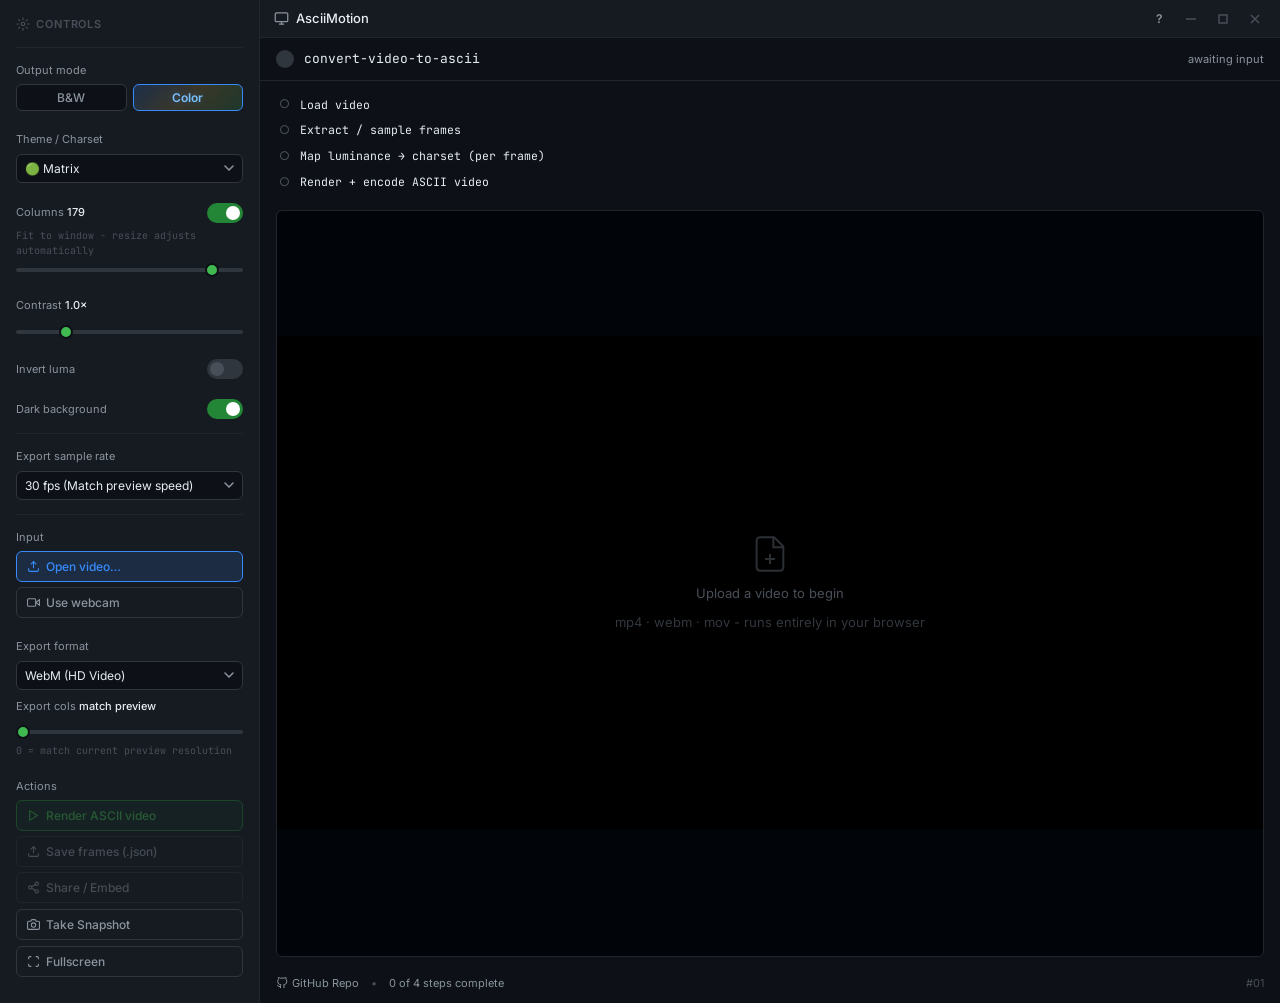
<file: index.html>
<!DOCTYPE html>
<!-- AsciiMotion v2 - addendum features wired in -->
<html lang="en">

<head>
  <meta charset="UTF-8" />
  <meta name="viewport" content="width=device-width, initial-scale=1.0" />
  <title>AsciiMotion - Video to ASCII Converter</title>
  <meta name="description"
    content="Convert any video to ASCII art in your browser. Live playback, B&W or colour modes, and downloadable output - no server required." />
  <link rel="preconnect" href="https://fonts.googleapis.com" />
  <link rel="preconnect" href="https://fonts.gstatic.com" crossorigin />
  <link
    href="https://fonts.googleapis.com/css2?family=Inter:wght@400;500;600&family=JetBrains+Mono:wght@400;500&display=swap"
    rel="stylesheet" />
  <link rel="stylesheet" href="style.css" />
</head>

<body>

  <div id="drop-overlay" class="drop-overlay" aria-hidden="true">
    <div class="drop-inner">
      <svg width="48" height="48" viewBox="0 0 24 24" fill="none" stroke="currentColor" stroke-width="1.5">
        <path d="M21 15v4a2 2 0 0 1-2 2H5a2 2 0 0 1-2-2v-4" />
        <polyline points="17 8 12 3 7 8" />
        <line x1="12" y1="3" x2="12" y2="15" />
      </svg>
      <p>Drop video here</p>
    </div>
  </div>

  <div class="app-wrapper">

    <!-- Controls panel -->
    <aside class="controls-panel" id="controls-panel">
      <div class="controls-title">
        <svg width="14" height="14" viewBox="0 0 24 24" fill="none" stroke="currentColor" stroke-width="2">
          <circle cx="12" cy="12" r="3" />
          <path
            d="M12 1v4M12 19v4M4.22 4.22l2.83 2.83M16.95 16.95l2.83 2.83M1 12h4M19 12h4M4.22 19.78l2.83-2.83M16.95 7.05l2.83-2.83" />
        </svg>
        Controls
      </div>

      <!-- Mode toggle -->
      <div class="ctrl-group">
        <label class="ctrl-label">Output mode</label>
        <div class="toggle-row">
          <button id="btn-bw" class="mode-btn active" data-mode="bw">B&amp;W</button>
          <button id="btn-color" class="mode-btn" data-mode="color">Color</button>
        </div>
      </div>

      <!-- Theme / Character set -->
      <div class="ctrl-group">
        <label class="ctrl-label" for="sel-charset">Theme / Charset</label>
        <select id="sel-charset" class="ctrl-select">
          <optgroup label="── Themes ──">
            <option value="theme-matrix">🟢 Matrix</option>
            <option value="theme-ibm">▓ Retro IBM</option>
            <option value="theme-braille">⣿ Braille (hi-res)</option>
          </optgroup>
          <optgroup label="── Classic ──">
            <option value="detailed">Detailed (@%#*+=-:. )</option>
            <option value="simple">Simple (#*+-:. )</option>
            <option value="blocks">Blocks (█▓▒░ )</option>
            <option value="binary">Binary (01 )</option>
          </optgroup>
        </select>
      </div>

      <!-- Resolution + Fit to window -->
      <div class="ctrl-group">
        <div class="ctrl-row" style="margin-bottom:5px">
          <label class="ctrl-label" style="margin:0">Columns <span id="lbl-cols" class="ctrl-val">auto</span></label>
          <label class="switch" title="Fit columns to container width">
            <input id="chk-fit" type="checkbox" checked />
            <span class="switch-track"></span>
          </label>
        </div>
        <div class="fit-hint" id="fit-hint">Fit to window - resize adjusts automatically</div>
        <input id="sl-cols" type="range" min="20" max="200" value="80" step="5" class="ctrl-slider" disabled />
      </div>

      <!-- Contrast -->
      <div class="ctrl-group">
        <label class="ctrl-label">Contrast <span id="lbl-contrast" class="ctrl-val">1.0×</span></label>
        <input id="sl-contrast" type="range" min="0.5" max="3.0" value="1.0" step="0.1" class="ctrl-slider" />
      </div>

      <!-- Invert -->
      <div class="ctrl-group ctrl-row">
        <label class="ctrl-label" for="chk-invert">Invert luma</label>
        <label class="switch">
          <input id="chk-invert" type="checkbox" />
          <span class="switch-track"></span>
        </label>
      </div>

      <!-- Dark bg (color mode) -->
      <div class="ctrl-group ctrl-row">
        <label class="ctrl-label" for="chk-dark-bg">Dark background</label>
        <label class="switch">
          <input id="chk-dark-bg" type="checkbox" checked />
          <span class="switch-track"></span>
        </label>
      </div>

      <hr class="ctrl-divider" />

      <!-- Export fps -->
      <div class="ctrl-group">
        <label class="ctrl-label" for="sel-fps">Export sample rate</label>
        <select id="sel-fps" class="ctrl-select">
          <option value="30" selected>30 fps (Match preview speed)</option>
          <option value="24">24 fps (Cinema)</option>
          <option value="15">15 fps</option>
          <option value="12">12 fps (Retro)</option>
          <option value="60">60 fps (Ultra smooth)</option>
        </select>
      </div>

      <!-- Warning estimate -->
      <div id="warn-box" class="warn-box hidden">
        <svg width="13" height="13" viewBox="0 0 24 24" fill="none" stroke="currentColor" stroke-width="2">
          <path d="M10.29 3.86L1.82 18a2 2 0 0 0 1.71 3h16.94a2 2 0 0 0 1.71-3L13.71 3.86a2 2 0 0 0-3.42 0z" />
          <line x1="12" y1="9" x2="12" y2="13" />
          <line x1="12" y1="17" x2="12.01" y2="17" />
        </svg>
        <span id="warn-text"></span>
      </div>

      <hr class="ctrl-divider" />

      <!-- Action buttons -->
      <div class="ctrl-group">
        <label class="ctrl-label">Input</label>
        <button id="btn-pick" class="ctrl-btn btn-primary">
          <svg width="13" height="13" viewBox="0 0 24 24" fill="none" stroke="currentColor" stroke-width="2">
            <path d="M21 15v4a2 2 0 0 1-2 2H5a2 2 0 0 1-2-2v-4" />
            <polyline points="17 8 12 3 7 8" />
            <line x1="12" y1="3" x2="12" y2="15" />
          </svg>
          Open video…
        </button>
        <button id="btn-webcam" class="ctrl-btn btn-ghost">
          <svg width="13" height="13" viewBox="0 0 24 24" fill="none" stroke="currentColor" stroke-width="2">
            <path d="M23 7l-7 5 7 5V7z" />
            <rect x="1" y="5" width="15" height="14" rx="2" />
          </svg>
          Use webcam
        </button>
        <button id="btn-stopcam" class="ctrl-btn hidden" style="border:1px solid var(--red);color:var(--red)">
          <svg width="13" height="13" viewBox="0 0 24 24" fill="none" stroke="currentColor" stroke-width="2">
            <circle cx="12" cy="12" r="10" />
            <line x1="15" y1="9" x2="9" y2="15" />
            <line x1="9" y1="9" x2="15" y2="15" />
          </svg>
          Stop camera
        </button>
        <div id="cam-error" class="cam-error hidden"></div>
        <input id="file-input" type="file" accept="video/mp4,video/webm,video/quicktime,.mp4,.webm,.mov" hidden />
      </div>

      <div class="ctrl-group">
        <label class="ctrl-label">Export format</label>
        <select id="sel-format" class="ctrl-select">
          <option value="webm">WebM (HD Video)</option>
          <option value="mp4">MP4 (browser-dependent)</option>
          <option value="gif">GIF (Animation)</option>
        </select>
        <label class="ctrl-label" style="margin-top:8px">Export cols <span id="lbl-export-cols" class="ctrl-val">match
            preview</span></label>
        <input id="sl-export-cols" type="range" min="0" max="300" value="0" step="5" class="ctrl-slider" />
        <div class="fit-hint">0 = match current preview resolution</div>
      </div>
      <div class="ctrl-group">
        <label class="ctrl-label">Actions</label>
        <button id="btn-render" class="ctrl-btn btn-accent" disabled>
          <svg width="13" height="13" viewBox="0 0 24 24" fill="none" stroke="currentColor" stroke-width="2">
            <polygon points="5 3 19 12 5 21 5 3" />
          </svg>
          Render ASCII video
        </button>
        <button id="btn-dl-json" class="ctrl-btn btn-ghost" disabled>
          <svg width="13" height="13" viewBox="0 0 24 24" fill="none" stroke="currentColor" stroke-width="2">
            <path d="M21 15v4a2 2 0 0 1-2 2H5a2 2 0 0 1-2-2v-4" />
            <polyline points="17 8 12 3 7 8" />
            <line x1="12" y1="3" x2="12" y2="15" />
          </svg>
          Save frames (.json)
        </button>
        <button id="btn-share" class="ctrl-btn btn-ghost" disabled>
          <svg width="13" height="13" viewBox="0 0 24 24" fill="none" stroke="currentColor" stroke-width="2">
            <circle cx="18" cy="5" r="3" />
            <circle cx="6" cy="12" r="3" />
            <circle cx="18" cy="19" r="3" />
            <line x1="8.59" y1="13.51" x2="15.42" y2="17.49" />
            <line x1="15.41" y1="6.51" x2="8.59" y2="10.49" />
          </svg>
          Share / Embed
        </button>
        <button id="btn-snapshot" class="ctrl-btn btn-ghost" style="margin-top:6px">
          <svg width="13" height="13" viewBox="0 0 24 24" fill="none" stroke="currentColor" stroke-width="2">
            <path d="M23 19a2 2 0 0 1-2 2H3a2 2 0 0 1-2-2V8a2 2 0 0 1 2-2h4l2-3h6l2 3h4a2 2 0 0 1 2 2z" />
            <circle cx="12" cy="13" r="4" />
          </svg>
          Take Snapshot
        </button>
        <button id="btn-fullscreen" class="ctrl-btn btn-ghost" style="margin-top:6px">
          <svg width="13" height="13" viewBox="0 0 24 24" fill="none" stroke="currentColor" stroke-width="2">
            <path d="M8 3H5a2 2 0 0 0-2 2v3m18 0V5a2 2 0 0 0-2-2h-3m0 18h3a2 2 0 0 0 2-2v-3M3 16v3a2 2 0 0 0 2 2h3" />
          </svg>
          Fullscreen
        </button>
      </div>
    </aside>

    <!-- Main CI log panel -->
    <main class="ci-window" id="ci-window">

      <!-- Window chrome: Linux/GTK style -->
      <header class="win-titlebar">
        <div class="win-title-left">
          <svg class="win-icon" width="15" height="15" viewBox="0 0 24 24" fill="none" stroke="currentColor"
            stroke-width="2">
            <rect x="2" y="3" width="20" height="14" rx="2" />
            <line x1="8" y1="21" x2="16" y2="21" />
            <line x1="12" y1="17" x2="12" y2="21" />
          </svg>
          <span>AsciiMotion</span>
        </div>
        <div class="win-controls">
          <button class="win-btn" id="btn-shortcuts" aria-label="Keyboard shortcuts"
            title="Keyboard shortcuts (?)">?</button>
          <button class="win-btn" aria-label="Minimize" title="Minimize">
            <svg width="10" height="2" viewBox="0 0 10 2">
              <line x1="0" y1="1" x2="10" y2="1" stroke="currentColor" stroke-width="1.5" />
            </svg>
          </button>
          <button class="win-btn" id="btn-maximize" aria-label="Maximize" title="Maximize">
            <svg width="10" height="10" viewBox="0 0 10 10">
              <rect x="1" y="1" width="8" height="8" stroke="currentColor" stroke-width="1.5" fill="none" />
            </svg>
          </button>
          <button class="win-btn win-btn-close" aria-label="Close" title="Close">
            <svg width="10" height="10" viewBox="0 0 10 10">
              <line x1="1" y1="1" x2="9" y2="9" stroke="currentColor" stroke-width="1.5" />
              <line x1="9" y1="1" x2="1" y2="9" stroke="currentColor" stroke-width="1.5" />
            </svg>
          </button>
        </div>
      </header>

      <!-- Job row -->
      <div class="job-row">
        <div class="job-status-dot" id="job-dot" data-state="idle">
          <svg class="icon-check" width="10" height="10" viewBox="0 0 12 12">
            <polyline points="1.5 6 4.5 9 10.5 3" stroke="currentColor" stroke-width="2" fill="none"
              stroke-linecap="round" />
          </svg>
          <svg class="icon-x" width="10" height="10" viewBox="0 0 12 12">
            <line x1="2" y1="2" x2="10" y2="10" stroke="currentColor" stroke-width="2" stroke-linecap="round" />
            <line x1="10" y1="2" x2="2" y2="10" stroke="currentColor" stroke-width="2" stroke-linecap="round" />
          </svg>
          <span class="spinner-ring"></span>
        </div>
        <span class="job-name" id="job-name">convert-video-to-ascii</span>
        <span class="job-meta" id="job-meta">awaiting input</span>
      </div>

      <!-- Step list -->
      <div class="step-list" id="step-list">

        <div class="step" id="step-0" data-state="idle">
          <span class="step-icon">
            <svg class="icon-check" width="11" height="11" viewBox="0 0 12 12">
              <polyline points="1.5 6 4.5 9 10.5 3" stroke="currentColor" stroke-width="2" fill="none"
                stroke-linecap="round" />
            </svg>
            <svg class="icon-x" width="11" height="11" viewBox="0 0 12 12">
              <line x1="2" y1="2" x2="10" y2="10" stroke="currentColor" stroke-width="2" stroke-linecap="round" />
              <line x1="10" y1="2" x2="2" y2="10" stroke="currentColor" stroke-width="2" stroke-linecap="round" />
            </svg>
            <span class="spinner-ring sm"></span>
            <span class="icon-idle">○</span>
          </span>
          <span class="step-label">Load video</span>
          <span class="step-dur" id="dur-0"></span>
        </div>
        <div class="step-detail" id="detail-0"></div>

        <div class="step" id="step-1" data-state="idle">
          <span class="step-icon">
            <svg class="icon-check" width="11" height="11" viewBox="0 0 12 12">
              <polyline points="1.5 6 4.5 9 10.5 3" stroke="currentColor" stroke-width="2" fill="none"
                stroke-linecap="round" />
            </svg>
            <svg class="icon-x" width="11" height="11" viewBox="0 0 12 12">
              <line x1="2" y1="2" x2="10" y2="10" stroke="currentColor" stroke-width="2" stroke-linecap="round" />
              <line x1="10" y1="2" x2="2" y2="10" stroke="currentColor" stroke-width="2" stroke-linecap="round" />
            </svg>
            <span class="spinner-ring sm"></span>
            <span class="icon-idle">○</span>
          </span>
          <span class="step-label">Extract / sample frames</span>
          <span class="step-dur" id="dur-1"></span>
        </div>
        <div class="step-detail" id="detail-1"></div>

        <div class="step" id="step-2" data-state="idle">
          <span class="step-icon">
            <svg class="icon-check" width="11" height="11" viewBox="0 0 12 12">
              <polyline points="1.5 6 4.5 9 10.5 3" stroke="currentColor" stroke-width="2" fill="none"
                stroke-linecap="round" />
            </svg>
            <svg class="icon-x" width="11" height="11" viewBox="0 0 12 12">
              <line x1="2" y1="2" x2="10" y2="10" stroke="currentColor" stroke-width="2" stroke-linecap="round" />
              <line x1="10" y1="2" x2="2" y2="10" stroke="currentColor" stroke-width="2" stroke-linecap="round" />
            </svg>
            <span class="spinner-ring sm"></span>
            <span class="icon-idle">○</span>
          </span>
          <span class="step-label">Map luminance → charset (per frame)</span>
          <span class="step-dur" id="dur-2"></span>
        </div>
        <div class="step-detail" id="detail-2"></div>

        <div class="step" id="step-3" data-state="idle">
          <span class="step-icon">
            <svg class="icon-check" width="11" height="11" viewBox="0 0 12 12">
              <polyline points="1.5 6 4.5 9 10.5 3" stroke="currentColor" stroke-width="2" fill="none"
                stroke-linecap="round" />
            </svg>
            <svg class="icon-x" width="11" height="11" viewBox="0 0 12 12">
              <line x1="2" y1="2" x2="10" y2="10" stroke="currentColor" stroke-width="2" stroke-linecap="round" />
              <line x1="10" y1="2" x2="2" y2="10" stroke="currentColor" stroke-width="2" stroke-linecap="round" />
            </svg>
            <span class="spinner-ring sm"></span>
            <span class="icon-idle">○</span>
          </span>
          <span class="step-label">Render + encode ASCII video</span>
          <span class="step-dur" id="dur-3"></span>
        </div>
        <div class="step-detail" id="detail-3"></div>

      </div>

      <!-- ASCII preview pane (live during playback / export) -->
      <div class="ascii-pane" id="ascii-pane">
        <!-- Drop zone shown initially -->
        <div class="drop-hint" id="drop-hint">
          <svg width="40" height="40" viewBox="0 0 24 24" fill="none" stroke="currentColor" stroke-width="1.2">
            <path d="M14.5 2H6a2 2 0 0 0-2 2v16a2 2 0 0 0 2 2h12a2 2 0 0 0 2-2V7.5L14.5 2z" />
            <polyline points="14 2 14 8 20 8" />
            <line x1="12" y1="18" x2="12" y2="12" />
            <line x1="9" y1="15" x2="15" y2="15" />
          </svg>
          <p>Upload a video to begin</p>
          <p class="drop-sub">mp4 · webm · mov - runs entirely in your browser</p>
        </div>
        <!-- Canvas for rendering ASCII frames -->
        <canvas id="ascii-canvas" hidden></canvas>
        <!-- Playback controls bar (shown after load) -->
        <div class="playback-bar hidden" id="playback-bar">
          <button id="btn-playpause" class="pb-btn" aria-label="Play/Pause" disabled>
            <svg id="icon-play" width="14" height="14" viewBox="0 0 24 24" fill="currentColor">
              <polygon points="5 3 19 12 5 21 5 3" />
            </svg>
            <svg id="icon-pause" width="14" height="14" viewBox="0 0 24 24" fill="currentColor" hidden>
              <rect x="6" y="4" width="4" height="16" />
              <rect x="14" y="4" width="4" height="16" />
            </svg>
          </button>
          <input id="scrub" type="range" min="0" max="1000" value="0" class="scrub-bar" disabled />
          <span class="pb-time" id="pb-time">0:00 / 0:00</span>
          <button id="btn-pb-snapshot" class="pb-btn" title="Take Snapshot" style="margin-left: 6px;">
            <svg width="14" height="14" viewBox="0 0 24 24" fill="none" stroke="currentColor" stroke-width="2">
              <path d="M23 19a2 2 0 0 1-2 2H3a2 2 0 0 1-2-2V8a2 2 0 0 1 2-2h4l2-3h6l2 3h4a2 2 0 0 1 2 2z" />
              <circle cx="12" cy="13" r="4" />
            </svg>
          </button>
          <button id="btn-pb-fullscreen" class="pb-btn" title="Toggle Fullscreen" style="margin-left: 6px;">
            <svg width="14" height="14" viewBox="0 0 24 24" fill="none" stroke="currentColor" stroke-width="2">
              <path d="M8 3H5a2 2 0 0 0-2 2v3m18 0V5a2 2 0 0 0-2-2h-3m0 18h3a2 2 0 0 0 2-2v-3M3 16v3a2 2 0 0 0 2 2h3" />
            </svg>
          </button>
        </div>
      </div>

      <!-- Footer -->
      <footer class="ci-footer">
        <div style="display:flex;align-items:center;gap:12px;">
          <a href="https://github.com/SonaliDuvesh/AsciiMotion" target="_blank" class="footer-git-link"
            style="color:var(--text-sec);text-decoration:none;display:flex;align-items:center;gap:4px">
            <svg width="12" height="12" viewBox="0 0 24 24" fill="none" stroke="currentColor" stroke-width="2">
              <path
                d="M9 19c-5 1.5-5-2.5-7-3m14 6v-3.87a3.37 3.37 0 0 0-.94-2.61c3.14-.35 6.44-1.54 6.44-7A5.44 5.44 0 0 0 20 4.77 5.07 5.07 0 0 0 19.91 1S18.73.65 16 2.48a13.38 13.38 0 0 0-7 0C6.27.65 5.09 1 5.09 1A5.07 5.07 0 0 0 5 4.77a5.44 5.44 0 0 0-1.5 3.78c0 5.42 3.3 6.61 6.44 7A3.37 3.37 0 0 0 9 18.13V22" />
            </svg>
            GitHub Repo
          </a>
          <span style="color:var(--text-dim);user-select:none">•</span>
          <span id="footer-text">0 of 4 steps complete</span>
        </div>
        <span id="footer-run">#01</span>
      </footer>
    </main>

  </div>

  <!-- Hidden video element - audio source + frame clock -->
  <video id="vid" playsinline preload="auto" hidden></video>
  <!-- Offscreen canvas for pixel sampling -->
  <canvas id="sample-canvas" hidden></canvas>

  <script src="gif.js"></script>
  <script src="app.js"></script>
  <script src="features.js"></script>

  <!-- Keyboard shortcuts modal -->
  <div class="modal-overlay hidden" id="modal-shortcuts">
    <div class="modal-box">
      <div class="modal-header">
        <span>Keyboard Shortcuts</span>
        <button class="modal-close" id="close-shortcuts">✕</button>
      </div>
      <div class="modal-body">
        <div class="kbd-row"><kbd>Space</kbd><span>Play / Pause</span></div>
        <div class="kbd-row"><kbd>←</kbd><kbd>→</kbd><span>Seek ±5s</span></div>
        <div class="kbd-row"><kbd>↑</kbd><kbd>↓</kbd><span>Volume ±10%</span></div>
        <div class="kbd-row"><kbd>M</kbd><span>Mute / Unmute</span></div>
        <div class="kbd-row"><kbd>F</kbd><span>Toggle fullscreen</span></div>
        <div class="kbd-row"><kbd>S</kbd><span>Take snapshot</span></div>
        <div class="kbd-row"><kbd>?</kbd><span>Show this dialog</span></div>
      </div>
    </div>
  </div>

  <!-- Share / Embed modal -->
  <div class="modal-overlay hidden" id="modal-share">
    <div class="modal-box">
      <div class="modal-header">
        <span>Share / Embed</span>
        <button class="modal-close" id="close-share">✕</button>
      </div>
      <div class="modal-body">
        <p style="color:var(--text-sec);font-size:12px;margin-bottom:12px">Generates a self-contained HTML file - works
          offline, no server needed.</p>
        <button id="btn-dl-embed" class="ctrl-btn btn-accent" style="width:100%">
          <svg width="13" height="13" viewBox="0 0 24 24" fill="none" stroke="currentColor" stroke-width="2">
            <path d="M21 15v4a2 2 0 0 1-2 2H5a2 2 0 0 1-2-2v-4" />
            <polyline points="17 8 12 3 7 8" />
            <line x1="12" y1="3" x2="12" y2="15" />
          </svg>
          Download standalone .html
        </button>
        <label class="ctrl-label" style="margin-top:12px">Embed snippet (iframe)</label>
        <textarea id="embed-snippet" class="embed-ta" readonly rows="3"
          placeholder="Run export first to generate…"></textarea>
        <button id="btn-copy-embed" class="ctrl-btn btn-ghost" style="width:100%;margin-top:6px">Copy to
          clipboard</button>
        <div id="share-note" class="fit-hint" style="margin-top:8px"></div>
      </div>
    </div>
  </div>

</body>

</html>
</file>
<file: style.css>
:root {
  --bg:          #0d1117;
  --bg-raised:   #010409;
  --surface:     #161b22;
  --border:      #21262d;
  --border-mid:  #30363d;
  --text-pri:    #e6edf3;
  --text-sec:    #8b949e;
  --text-dim:    #484f58;
  --green:       #238636;
  --green-light: #3fb950;
  --amber:       #d29922;
  --amber-light: #e3b341;
  --red:         #da3633;
  --blue:        #388bfd;
  --font-ui:     'Inter', system-ui, sans-serif;
  --font-mono:   'JetBrains Mono', 'Consolas', monospace;
  --radius:      6px;
  --shadow:      0 4px 24px rgba(0,0,0,0.5);
}

/* Reset */
*, *::before, *::after { box-sizing: border-box; margin: 0; padding: 0; }
html, body {
  height: 100%;
  background: var(--bg);
  color: var(--text-pri);
  font-family: var(--font-ui);
  font-size: 13px;
  line-height: 1.5;
  -webkit-font-smoothing: antialiased;
}
button { cursor: pointer; font-family: var(--font-ui); }
input[type=range] { cursor: pointer; }
select { font-family: var(--font-ui); }

/* Drop overlay */
.drop-overlay {
  position: fixed; inset: 0; z-index: 999;
  background: rgba(13,17,23,0.88);
  display: flex; align-items: center; justify-content: center;
  pointer-events: none; opacity: 0;
  transition: opacity 0.15s;
}
.drop-overlay.active { opacity: 1; pointer-events: all; }
.drop-inner {
  display: flex; flex-direction: column; align-items: center; gap: 12px;
  color: var(--text-sec);
  border: 2px dashed var(--border-mid);
  border-radius: 12px;
  padding: 48px 64px;
  font-size: 14px;
}
.drop-inner svg { color: var(--green-light); }

/* Layout */
.app-wrapper {
  min-height: 100vh;
  display: grid;
  grid-template-columns: 260px 1fr;
  gap: 0;
}

/* Controls panel */
.controls-panel {
  background: var(--surface);
  border-right: 1px solid var(--border);
  padding: 16px;
  display: flex;
  flex-direction: column;
  gap: 0;
  overflow-y: auto;
}
.controls-title {
  display: flex; align-items: center; gap: 6px;
  font-size: 11px; font-weight: 600;
  text-transform: uppercase; letter-spacing: 0.08em;
  color: var(--text-dim);
  padding-bottom: 14px; margin-bottom: 4px;
  border-bottom: 1px solid var(--border);
}
.ctrl-group { padding: 10px 0; }
.ctrl-label {
  display: block;
  font-size: 11px; color: var(--text-sec);
  margin-bottom: 6px;
}
.ctrl-val { color: var(--text-pri); font-weight: 500; }
.ctrl-divider {
  border: none; border-top: 1px solid var(--border);
  margin: 4px 0;
}
.ctrl-row {
  display: flex; align-items: center; justify-content: space-between;
}
.ctrl-row .ctrl-label { margin-bottom: 0; }

/* Select */
.ctrl-select {
  width: 100%;
  background: var(--bg);
  border: 1px solid var(--border-mid);
  border-radius: var(--radius);
  color: var(--text-pri);
  padding: 6px 8px;
  font-size: 12px;
  appearance: none;
  background-image: url("data:image/svg+xml,%3Csvg xmlns='http://www.w3.org/2000/svg' width='10' height='6' viewBox='0 0 10 6'%3E%3Cpath d='M1 1l4 4 4-4' stroke='%238b949e' stroke-width='1.5' fill='none' stroke-linecap='round'/%3E%3C/svg%3E");
  background-repeat: no-repeat;
  background-position: right 8px center;
  padding-right: 28px;
}
.ctrl-select:focus { outline: none; border-color: var(--blue); }

/* Slider */
.ctrl-slider {
  -webkit-appearance: none;
  width: 100%; height: 4px;
  background: var(--border-mid);
  border-radius: 2px;
  outline: none;
}
.ctrl-slider::-webkit-slider-thumb {
  -webkit-appearance: none;
  width: 14px; height: 14px;
  border-radius: 50%;
  background: var(--green-light);
  border: 2px solid var(--bg);
  transition: transform 0.1s;
}
.ctrl-slider::-webkit-slider-thumb:hover { transform: scale(1.2); }
.ctrl-slider::-moz-range-thumb {
  width: 14px; height: 14px;
  border-radius: 50%;
  background: var(--green-light);
  border: 2px solid var(--bg);
}

/* Toggle switch */
.switch { position: relative; width: 36px; height: 20px; flex-shrink: 0; }
.switch input { opacity: 0; width: 0; height: 0; }
.switch-track {
  position: absolute; inset: 0;
  background: var(--border-mid);
  border-radius: 20px;
  transition: background 0.2s;
  cursor: pointer;
}
.switch-track::after {
  content: '';
  position: absolute; top: 3px; left: 3px;
  width: 14px; height: 14px;
  border-radius: 50%;
  background: var(--text-dim);
  transition: transform 0.2s, background 0.2s;
}
.switch input:checked + .switch-track { background: var(--green); }
.switch input:checked + .switch-track::after {
  transform: translateX(16px);
  background: #fff;
}

/* Mode buttons */
.toggle-row { display: flex; gap: 6px; }
.mode-btn {
  flex: 1;
  background: var(--bg);
  border: 1px solid var(--border-mid);
  border-radius: var(--radius);
  color: var(--text-sec);
  padding: 5px 0;
  font-size: 12px; font-weight: 500;
  transition: all 0.15s;
}
.mode-btn:hover { border-color: var(--green); color: var(--green-light); }
.mode-btn.active {
  background: rgba(35,134,54,0.15);
  border-color: var(--green);
  color: var(--green-light);
}
.mode-btn#btn-color.active {
  background: linear-gradient(135deg, rgba(56,139,253,0.18), rgba(227,179,65,0.18), rgba(63,185,80,0.18));
  border-color: var(--blue);
  color: #79c0ff;
  font-weight: 600;
  text-shadow: 0 0 8px rgba(56,139,253,0.4);
}

/* Action buttons */
.ctrl-btn {
  display: flex; align-items: center; gap: 6px;
  width: 100%;
  padding: 7px 10px;
  border-radius: var(--radius);
  font-size: 12px; font-weight: 500;
  border: 1px solid transparent;
  transition: all 0.15s;
  margin-top: 5px;
}
.btn-primary {
  background: rgba(56,139,253,0.15);
  border-color: var(--blue);
  color: var(--blue);
}
.btn-primary:hover { background: rgba(56,139,253,0.25); }
.btn-accent {
  background: rgba(35,134,54,0.15);
  border-color: var(--green);
  color: var(--green-light);
}
.btn-accent:hover { background: rgba(35,134,54,0.25); }
.btn-ghost {
  background: transparent;
  border-color: var(--border-mid);
  color: var(--text-sec);
}
.btn-ghost:hover { border-color: var(--text-sec); color: var(--text-pri); }
.ctrl-btn:disabled {
  opacity: 0.4; cursor: not-allowed;
  pointer-events: none;
}

/* Warning box */
.warn-box {
  display: flex; align-items: flex-start; gap: 6px;
  background: rgba(210,153,34,0.1);
  border: 1px solid rgba(210,153,34,0.35);
  border-radius: var(--radius);
  padding: 8px 10px;
  color: var(--amber-light);
  font-size: 11px; line-height: 1.5;
  margin-top: 6px;
}
.warn-box svg { flex-shrink: 0; margin-top: 1px; }
.hidden { display: none !important; }

/* CI window */
.ci-window {
  display: flex;
  flex-direction: column;
  overflow: hidden;
  min-height: 100vh;
}

/* Titlebar */
.win-titlebar {
  display: flex; align-items: center; justify-content: space-between;
  background: var(--surface);
  border-bottom: 1px solid var(--border);
  padding: 8px 14px;
  height: 38px;
  flex-shrink: 0;
}
.win-title-left {
  display: flex; align-items: center; gap: 7px;
  font-size: 13px; color: var(--text-pri);
  font-weight: 500;
}
.win-icon { color: var(--text-sec); }
.win-controls { display: flex; gap: 10px; }
.win-btn {
  display: flex; align-items: center; justify-content: center;
  width: 22px; height: 22px;
  border-radius: 3px;
  background: transparent;
  border: none;
  color: var(--text-dim);
  transition: color 0.15s, background 0.15s;
}
.win-btn:hover { color: var(--text-sec); background: rgba(139,148,158,0.1); }
.win-btn-close:hover { color: var(--red); background: rgba(218,54,51,0.12); }

/* Job row */
.job-row {
  display: flex; align-items: center; gap: 10px;
  padding: 11px 16px;
  border-bottom: 1px solid var(--border);
  flex-shrink: 0;
}
.job-status-dot {
  width: 18px; height: 18px;
  border-radius: 50%;
  background: var(--border-mid);
  display: flex; align-items: center; justify-content: center;
  flex-shrink: 0;
  position: relative;
  transition: background 0.2s;
}
/* State variants */
.job-status-dot[data-state="idle"]    { background: var(--border-mid); }
.job-status-dot[data-state="running"] { background: var(--amber); }
.job-status-dot[data-state="success"] { background: var(--green); }
.job-status-dot[data-state="error"]   { background: var(--red); }

/* Icons inside dot */
.job-status-dot .icon-check, .job-status-dot .icon-x { color: #fff; }
.job-status-dot[data-state="idle"]    .icon-check,
.job-status-dot[data-state="idle"]    .icon-x,
.job-status-dot[data-state="running"] .icon-check,
.job-status-dot[data-state="running"] .icon-x,
.job-status-dot[data-state="success"] .icon-x,
.job-status-dot[data-state="error"]   .icon-check { display: none; }
.job-status-dot[data-state="running"] .spinner-ring { display: block; }
.job-status-dot[data-state="idle"]    .spinner-ring,
.job-status-dot[data-state="success"] .spinner-ring,
.job-status-dot[data-state="error"]   .spinner-ring { display: none; }

.job-name { font-size: 13px; color: var(--text-pri); font-family: var(--font-mono); }
.job-meta { margin-left: auto; font-size: 11px; color: var(--text-sec); }

/* Step list */
.step-list {
  padding: 12px 16px 4px;
  font-size: 12px;
  line-height: 1.9;
  flex-shrink: 0;
}
.step {
  display: flex; align-items: center; gap: 8px;
  padding: 1px 0;
}
.step-icon {
  width: 16px; height: 16px;
  display: flex; align-items: center; justify-content: center;
  flex-shrink: 0;
  position: relative;
}
.step-label { color: var(--text-pri); flex: 1; font-family: var(--font-mono); font-size: 11.5px; }
.step-dur { color: var(--text-dim); font-size: 11px; margin-left: 6px; }

/* Step icons */
.step .icon-check { color: var(--green-light); }
.step .icon-x     { color: var(--red); }
.step .icon-idle  { color: var(--text-dim); font-size: 12px; }

/* Idle */
.step[data-state="idle"] .icon-check,
.step[data-state="idle"] .icon-x     { display: none; }
.step[data-state="idle"] .spinner-ring.sm { display: none; }
.step[data-state="idle"] .icon-idle   { display: inline; }

/* Running */
.step[data-state="running"] .icon-check,
.step[data-state="running"] .icon-x,
.step[data-state="running"] .icon-idle { display: none; }
.step[data-state="running"] .spinner-ring.sm { display: block; }

/* Done */
.step[data-state="done"] .icon-x,
.step[data-state="done"] .spinner-ring.sm,
.step[data-state="done"] .icon-idle { display: none; }
.step[data-state="done"] .icon-check { display: block; }

/* Error */
.step[data-state="error"] .icon-check,
.step[data-state="error"] .spinner-ring.sm,
.step[data-state="error"] .icon-idle { display: none; }
.step[data-state="error"] .icon-x { display: block; }

/* Step detail sub-line */
.step-detail {
  padding-left: 24px;
  font-family: var(--font-mono);
  font-size: 10.5px;
  color: var(--text-dim);
  margin-bottom: 2px;
  min-height: 0;
  transition: color 0.2s;
}
.step-detail.active { color: var(--amber-light); }

/* Spinners */
.spinner-ring {
  width: 12px; height: 12px;
  border: 2px solid var(--amber);
  border-top-color: transparent;
  border-radius: 50%;
  animation: spin 0.7s linear infinite;
  display: none;
}
.spinner-ring.sm {
  width: 11px; height: 11px;
  border-width: 1.5px;
}
@keyframes spin { to { transform: rotate(360deg); } }

/* ASCII preview pane */
.ascii-pane {
  flex: 1;
  display: flex;
  flex-direction: column;
  background: var(--bg-raised);
  border: 1px solid var(--border);
  border-radius: var(--radius);
  margin: 10px 16px 0;
  overflow: hidden;
  min-height: 280px;
  position: relative;
}

/* Drop hint (initial state) */
.drop-hint {
  position: absolute; inset: 0;
  display: flex; flex-direction: column; align-items: center; justify-content: center;
  gap: 10px;
  color: var(--text-dim);
  pointer-events: none;
}
.drop-hint svg { color: var(--text-dim); opacity: 0.6; }
.drop-hint p { font-size: 13px; }
.drop-sub { font-size: 11px; color: var(--text-dim); opacity: 0.7; }

/* ASCII canvas */
#ascii-canvas {
  display: block;
  width: 100%;
  height: 100%;
  object-fit: contain;
  image-rendering: pixelated;
}

/* Playback bar */
.playback-bar {
  display: flex; align-items: center; gap: 10px;
  padding: 8px 12px;
  background: rgba(22,27,34,0.95);
  border-top: 1px solid var(--border);
  backdrop-filter: blur(4px);
  flex-shrink: 0;
}
.pb-btn {
  background: transparent;
  border: none;
  color: var(--text-pri);
  display: flex; align-items: center; justify-content: center;
  padding: 4px;
  border-radius: 4px;
  transition: color 0.15s;
}
.pb-btn:hover { color: var(--green-light); }
.pb-btn:disabled { opacity: 0.4; pointer-events: none; }
.scrub-bar {
  flex: 1;
  -webkit-appearance: none;
  height: 3px;
  background: var(--border-mid);
  border-radius: 2px;
}
.scrub-bar::-webkit-slider-thumb {
  -webkit-appearance: none;
  width: 12px; height: 12px;
  border-radius: 50%;
  background: var(--green-light);
  border: 2px solid var(--bg);
}
.scrub-bar:disabled { opacity: 0.3; }
.pb-time { font-size: 11px; color: var(--text-sec); font-family: var(--font-mono); white-space: nowrap; }

/* Footer */
.ci-footer {
  display: flex; align-items: center; justify-content: space-between;
  padding: 8px 16px 12px;
  font-size: 11px;
  color: var(--text-sec);
  flex-shrink: 0;
  margin-top: 10px;
}
#footer-run { color: var(--text-dim); }
.footer-git-link {
  transition: color 0.15s ease;
}
.footer-git-link:hover {
  color: var(--text-pri) !important;
}

/* Responsive */
@media (max-width: 768px) {
  .app-wrapper {
    grid-template-columns: 1fr;
    grid-template-rows: auto 1fr;
  }
  .controls-panel {
    border-right: none;
    border-bottom: 1px solid var(--border);
    max-height: 50vh;
    overflow-y: auto;
  }
  .ci-window { min-height: 50vh; }
}

/* v2 feature additions */

/* Fit hint */
.fit-hint {
  font-size: 10px;
  color: var(--text-dim);
  margin-top: 3px;
  font-family: var(--font-mono);
}

/* Webcam error */
.cam-error {
  font-size: 11px;
  color: var(--red);
  padding: 6px 0;
  font-family: var(--font-mono);
}

/* Modal overlay */
.modal-overlay {
  position: fixed; inset: 0; z-index: 900;
  background: rgba(1,4,9,0.75);
  display: flex; align-items: center; justify-content: center;
  backdrop-filter: blur(3px);
}
.modal-overlay.hidden { display: none !important; }

.modal-box {
  background: var(--surface);
  border: 1px solid var(--border-mid);
  border-radius: 8px;
  width: 360px;
  box-shadow: var(--shadow);
  overflow: hidden;
}
.modal-header {
  display: flex; align-items: center; justify-content: space-between;
  padding: 12px 16px;
  border-bottom: 1px solid var(--border);
  font-size: 13px; font-weight: 600; color: var(--text-pri);
}
.modal-close {
  background: none; border: none;
  color: var(--text-dim); font-size: 16px; cursor: pointer;
  line-height: 1; padding: 2px 4px;
  border-radius: 3px;
  transition: color 0.15s;
}
.modal-close:hover { color: var(--text-pri); }
.modal-body { padding: 16px; }

/* Keyboard shortcut rows */
.kbd-row {
  display: flex; align-items: center; gap: 8px;
  padding: 6px 0;
  border-bottom: 1px solid var(--border);
  font-size: 12px; color: var(--text-sec);
}
.kbd-row:last-child { border-bottom: none; }
.kbd-row span { margin-left: auto; }
kbd {
  display: inline-block;
  padding: 2px 6px;
  background: var(--bg);
  border: 1px solid var(--border-mid);
  border-radius: 3px;
  font-family: var(--font-mono);
  font-size: 11px;
  color: var(--text-pri);
  box-shadow: 0 1px 0 var(--border-mid);
}

/* Share embed textarea */
.embed-ta {
  width: 100%;
  background: var(--bg-raised);
  border: 1px solid var(--border-mid);
  border-radius: var(--radius);
  color: var(--green-light);
  font-family: var(--font-mono);
  font-size: 10px;
  padding: 8px;
  resize: vertical;
  outline: none;
}
.embed-ta:focus { border-color: var(--blue); }

/* Webcam live badge */
.webcam-badge {
  display: inline-flex; align-items: center; gap: 5px;
  font-size: 10px; color: var(--red);
  font-family: var(--font-mono);
  animation: badgePulse 1.5s ease-in-out infinite;
}
.webcam-badge::before {
  content: ''; display: block;
  width: 7px; height: 7px; border-radius: 50%;
  background: var(--red);
}
@keyframes badgePulse {
  0%, 100% { opacity: 1; }
  50% { opacity: 0.4; }
}

/* Webcam record-stop button */
#btn-webcam-rec {
  border-color: var(--red);
  color: var(--red);
}
#btn-webcam-rec.recording {
  background: rgba(218,54,51,0.15);
  animation: badgePulse 1.2s ease-in-out infinite;
}

/* Shortcuts ? button in titlebar */
#btn-shortcuts {
  font-size: 12px; font-weight: 600;
  font-family: var(--font-ui);
  width: 22px; color: var(--text-sec);
}
#btn-shortcuts:hover { color: var(--amber-light); }
</file>
